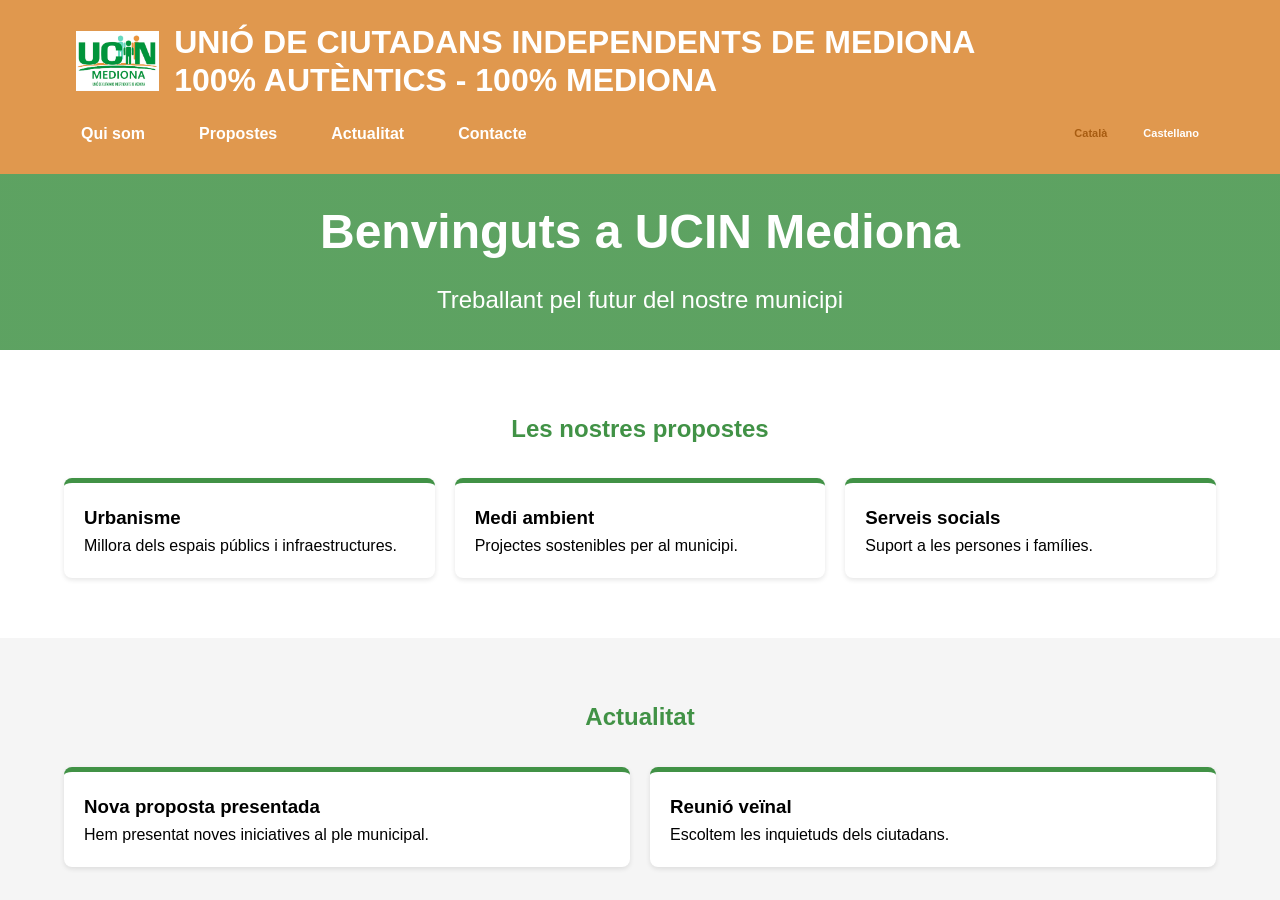
<file: index.html>
<!DOCTYPE html>
<html lang="ca">
<head>
  <meta charset="UTF-8">
  <meta http-equiv="refresh" content="0; url=html/index.html">
  <title>Redirigiendo...</title>
</head>
<body>
  <p>Si no eres redirigido, haz clic <a href="html/index.html">aquí</a>.</p>
</body>
</html>
</file>
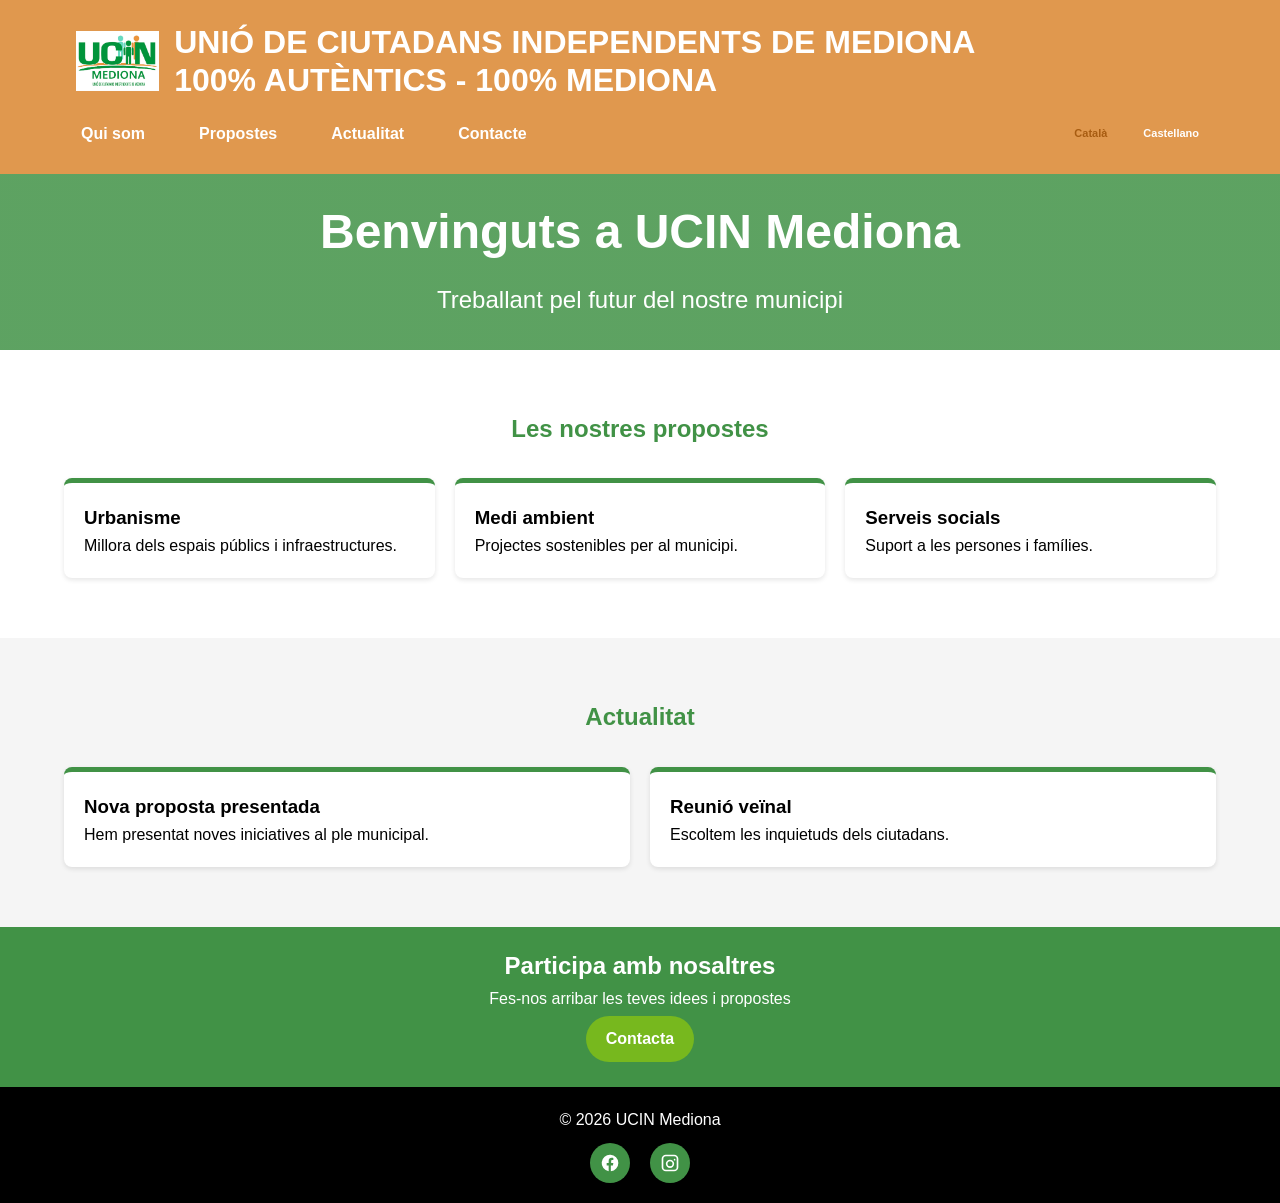
<file: html/index.html>
<!DOCTYPE html>
<html lang="ca">
<head>
  <meta charset="UTF-8">
  <meta name="viewport" content="width=device-width, initial-scale=1.0">
  <title data-i18n="site.title">UCIN Mediona</title>
  <link rel="stylesheet" href="../css/styles.css">
</head>
<body>

  <div id="header"></div>

  <!-- HERO -->
  <section class="hero">
    <div class="container">
      <h2 data-i18n="index.hero.title"></h2>
      <p data-i18n="index.hero.subtitle"></p>
    </div>
  </section>

  <!-- PROPOSTES -->
  <section class="section">
    <div class="container">
      <h2 data-i18n="index.proposals.title"></h2>
      <div class="cards">

        <div class="card">
          <h3 data-i18n="index.proposals.urbanism.title"></h3>
          <p data-i18n="index.proposals.urbanism.text"></p>
        </div>

        <div class="card">
          <h3 data-i18n="index.proposals.environment.title"></h3>
          <p data-i18n="index.proposals.environment.text"></p>
        </div>

        <div class="card">
          <h3 data-i18n="index.proposals.social.title"></h3>
          <p data-i18n="index.proposals.social.text"></p>
        </div>

      </div>
    </div>
  </section>

  <!-- NOTICIAS -->
  <section class="section light">
    <div class="container">
      <h2 data-i18n="index.news.title"></h2>
      <div class="cards">

        <div class="card">
          <h3 data-i18n="index.news.item1.title"></h3>
          <p data-i18n="index.news.item1.text"></p>
        </div>

        <div class="card">
          <h3 data-i18n="index.news.item2.title"></h3>
          <p data-i18n="index.news.item2.text"></p>
        </div>

      </div>
    </div>
  </section>

  <!-- CTA -->
  <section class="cta">
    <div class="container">
      <h2 data-i18n="index.cta.title"></h2>
      <p data-i18n="index.cta.text"></p>
      <a href="#" class="btn primary" data-i18n="index.cta.button"></a>
    </div>
  </section>

  <div id="footer"></div>
  <script src="../js/include.js"></script>
  <script src="../js/i18n.js"></script>
</body>
</html>
</file>
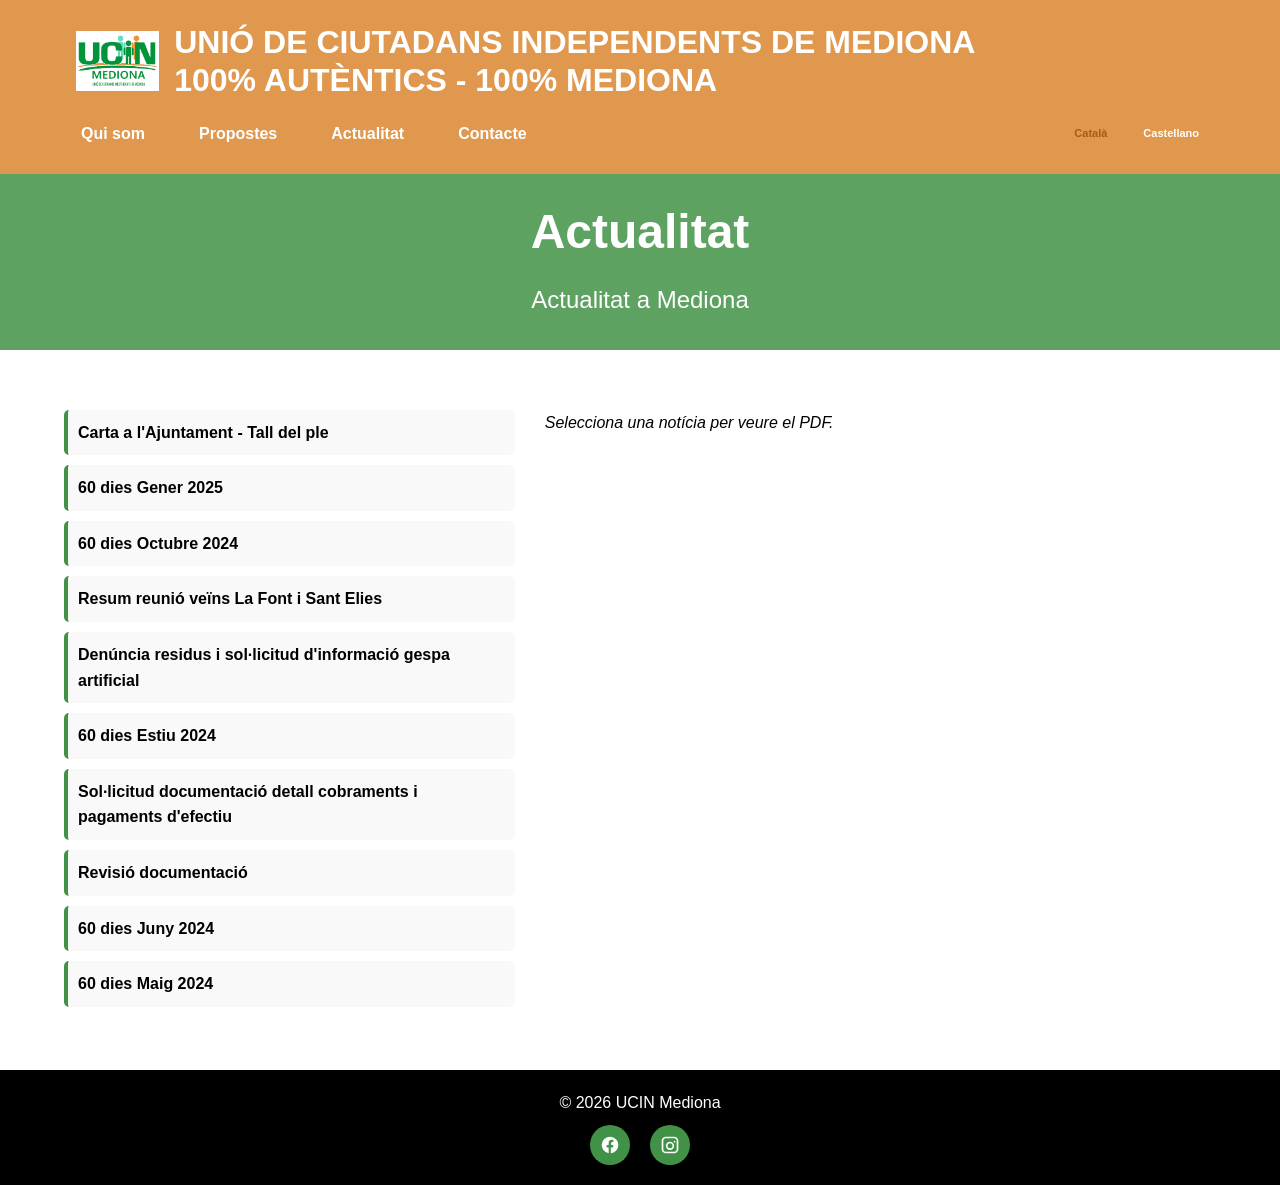
<file: html/actualitat.html>
<!DOCTYPE html>
<html lang="ca">
<head>
  <meta charset="UTF-8">
  <meta name="viewport" content="width=device-width, initial-scale=1.0">
  <title data-i18n="actualitat.page.title"></title>

  <link rel="stylesheet" href="../css/styles.css">
</head>

<body>

  <div id="header"></div>

  <!-- HERO -->
  <section class="hero">
    <div class="container">
      <h2 data-i18n="actualitat.hero.title"></h2>
      <p data-i18n="actualitat.hero.subtitle"></p>
    </div>
  </section>

  <section class="section">
    <div class="container containerActualidad">

      <!-- LISTADO -->
      <div class="box">
        <div id="lista-noticias"></div>
      </div>

      <!-- VISOR -->
      <div>
        <p id="contenido" class="caja-fija">
          <i data-i18n="actualitat.viewer.placeholder"></i>
        </p>
      </div>

    </div>
  </section>

  <div id="footer"></div>
  <script defer src="../js/i18n.js"></script>
  <script src="../js/include.js"></script>
  <script src="../js/actualitat.js"></script>
</body>
</html>
</file>
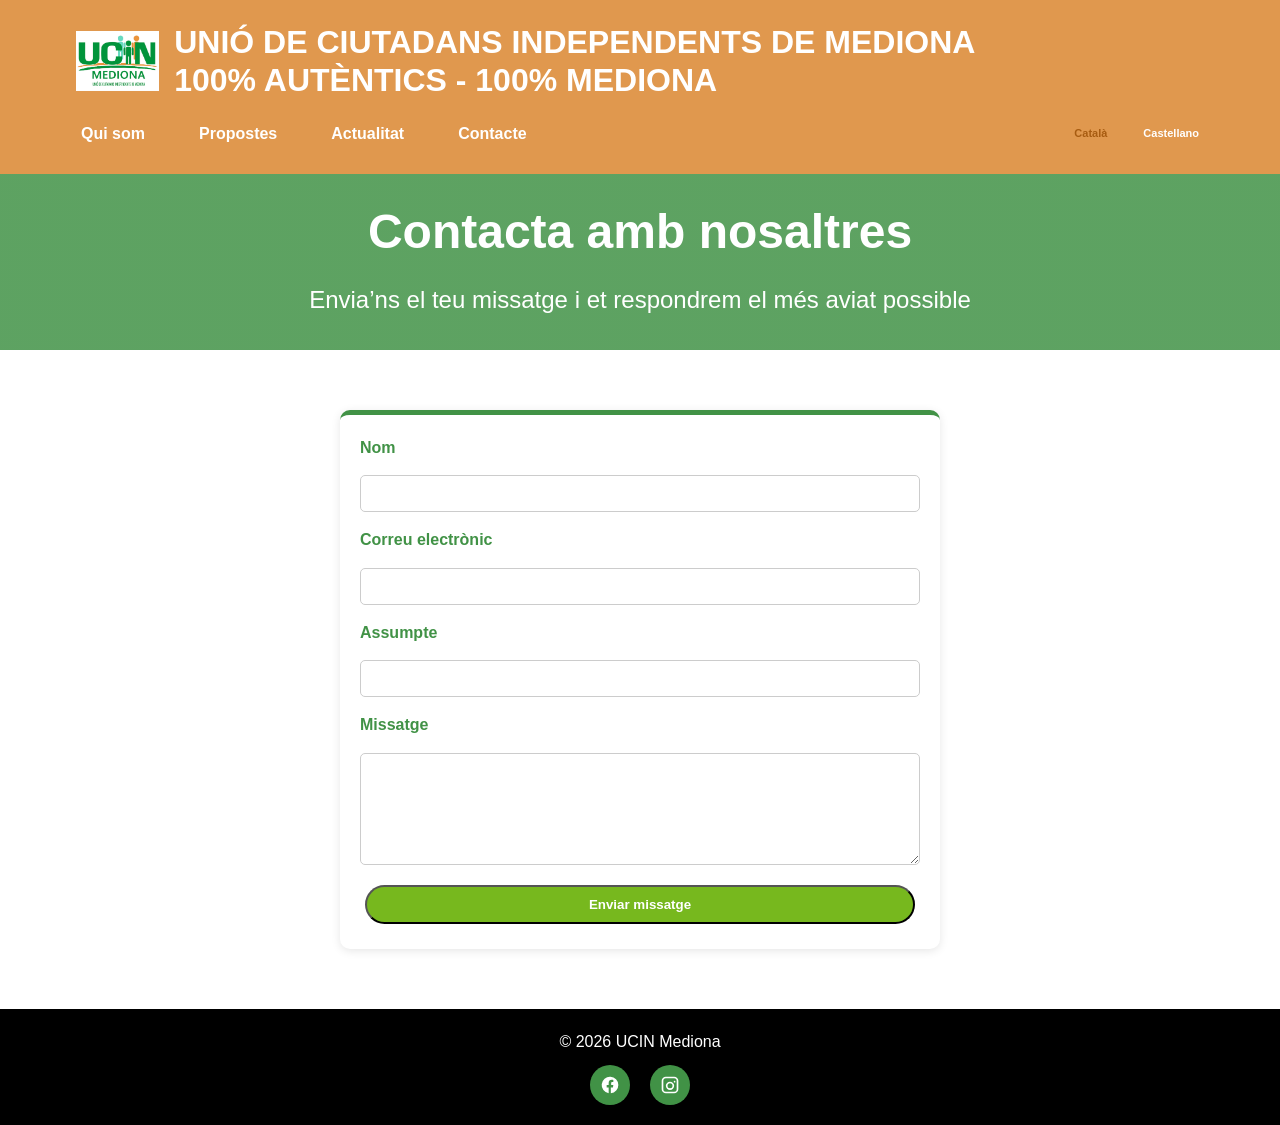
<file: html/contacta.html>
<!DOCTYPE html>
<html lang="ca">
<head>
  <meta charset="UTF-8">
  <meta name="viewport" content="width=device-width, initial-scale=1.0">
  <title data-i18n="contact.page.title"></title>
  <link rel="stylesheet" href="../css/styles.css">
</head>
<body>

  <div id="header"></div>

  <!-- HERO -->
  <section class="hero">
    <div class="container">
      <h2 data-i18n="contact.hero.title"></h2>
      <p data-i18n="contact.hero.subtitle"></p>
    </div>
  </section>

  <!-- CONTACT FORM -->
  <section class="section">
    <div class="container">

      <form class="contact-form" action="mailto:rebersian@gmail.com" method="post" enctype="text/plain">

        <label for="name" data-i18n="contact.form.name"></label>
        <input type="text" id="name" name="name" required>

        <label for="email" data-i18n="contact.form.email"></label>
        <input type="email" id="email" name="email" required>

        <label for="subject" data-i18n="contact.form.subject"></label>
        <input type="text" id="subject" name="subject" required>

        <label for="message" data-i18n="contact.form.message"></label>
        <textarea id="message" name="message" rows="6" required></textarea>

        <button type="submit" class="btn primary" data-i18n="contact.form.button"></button>

      </form>

    </div>
  </section>

  <div id="footer"></div>
  <script src="../js/include.js"></script>
  <script src="../js/i18n.js"></script>
</body>
</html>
</file>
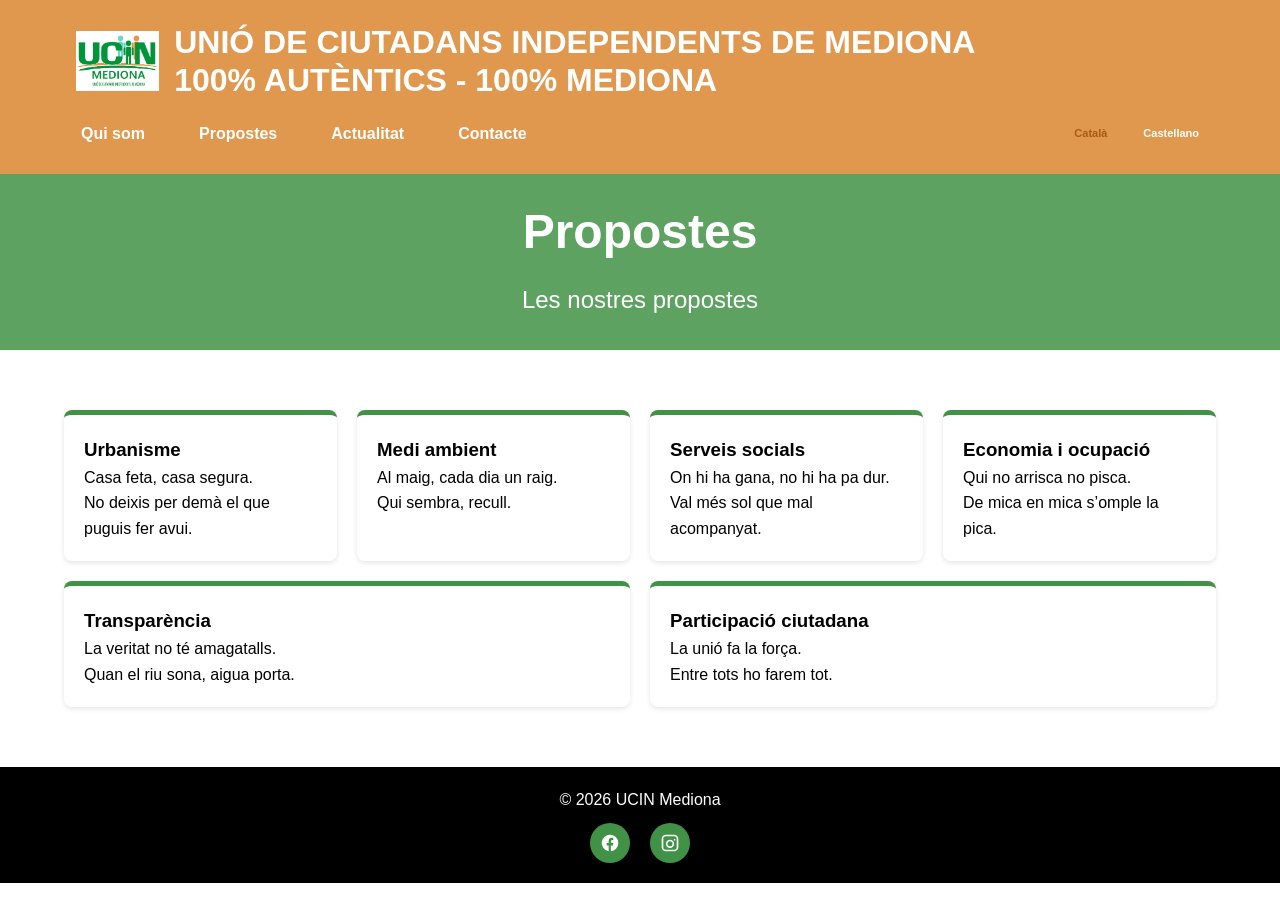
<file: html/propostes.html>
<!DOCTYPE html>
<html lang="ca">
<head>
  <meta charset="UTF-8">
  <meta name="viewport" content="width=device-width, initial-scale=1.0">
  <title data-i18n="proposals.page.title"></title>

  <link rel="stylesheet" href="../css/styles.css">
</head>

<body>

  <div id="header"></div>

  <!-- HERO -->
  <section class="hero">
    <div class="container">
      <h2 data-i18n="proposals.hero.title"></h2>
      <p data-i18n="proposals.hero.subtitle"></p>
    </div>
  </section>

  <section class="section">
    <div class="container">
      <div class="cards">

        <div class="card">
          <h3 data-i18n="proposals.cards.urbanism.title"></h3>
          <p data-i18n="proposals.cards.urbanism.text1"></p>
          <p data-i18n="proposals.cards.urbanism.text2"></p>
        </div>

        <div class="card">
          <h3 data-i18n="proposals.cards.environment.title"></h3>
          <p data-i18n="proposals.cards.environment.text1"></p>
          <p data-i18n="proposals.cards.environment.text2"></p>
        </div>

        <div class="card">
          <h3 data-i18n="proposals.cards.social.title"></h3>
          <p data-i18n="proposals.cards.social.text1"></p>
          <p data-i18n="proposals.cards.social.text2"></p>
        </div>

        <div class="card">
          <h3 data-i18n="proposals.cards.economy.title"></h3>
          <p data-i18n="proposals.cards.economy.text1"></p>
          <p data-i18n="proposals.cards.economy.text2"></p>
        </div>

        <div class="card">
          <h3 data-i18n="proposals.cards.transparency.title"></h3>
          <p data-i18n="proposals.cards.transparency.text1"></p>
          <p data-i18n="proposals.cards.transparency.text2"></p>
        </div>

        <div class="card">
          <h3 data-i18n="proposals.cards.participation.title"></h3>
          <p data-i18n="proposals.cards.participation.text1"></p>
          <p data-i18n="proposals.cards.participation.text2"></p>
        </div>

      </div>

    </div>
  </section>

  <div id="footer"></div>
  <script src="../js/include.js"></script>
  <script src="../js/actualitat.js"></script>
  <script src="../js/i18n.js"></script>
</body>
</html>
</file>
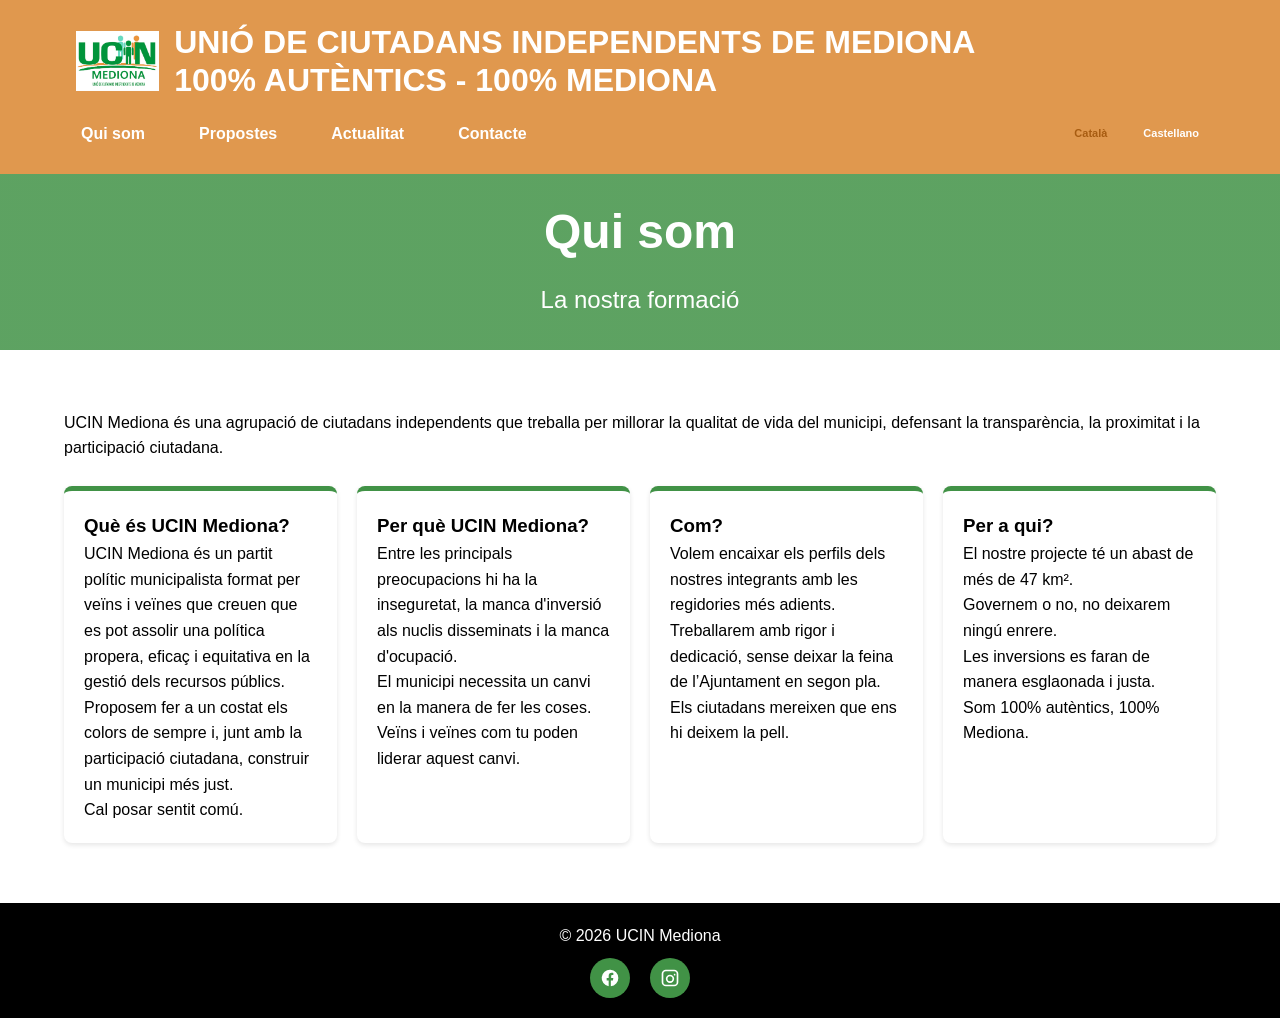
<file: html/qui-som.html>
<!DOCTYPE html>
<html lang="ca">
<head>
  <meta charset="UTF-8">
  <meta name="viewport" content="width=device-width, initial-scale=1.0">
  <title data-i18n="qui_som.page.title"></title>

  <link rel="stylesheet" href="../css/styles.css">
</head>

<body>

  <div id="header"></div>

  <!-- HERO -->
  <section class="hero">
    <div class="container">
      <h2 data-i18n="qui_som.hero.title"></h2>
      <p data-i18n="qui_som.hero.subtitle"></p>
    </div>
  </section>

  <!-- CONTINGUT -->
  <section class="section">
    <div class="container">
      <p data-i18n="qui_som.content.intro"></p>

      <br>

      <div class="cards">

        <!-- CARD 1 -->
        <div class="card">
          <h3 data-i18n="qui_som.cards.card1.title"></h3>
          <p data-i18n="qui_som.cards.card1.text1"></p>
          <p data-i18n="qui_som.cards.card1.text2"></p>
          <p data-i18n="qui_som.cards.card1.text3"></p>
        </div>

        <!-- CARD 2 -->
        <div class="card">
          <h3 data-i18n="qui_som.cards.card2.title"></h3>
          <p data-i18n="qui_som.cards.card2.text1"></p>
          <p data-i18n="qui_som.cards.card2.text2"></p>
          <p data-i18n="qui_som.cards.card2.text3"></p>
        </div>

        <!-- CARD 3 -->
        <div class="card">
          <h3 data-i18n="qui_som.cards.card3.title"></h3>
          <p data-i18n="qui_som.cards.card3.text1"></p>
          <p data-i18n="qui_som.cards.card3.text2"></p>
          <p data-i18n="qui_som.cards.card3.text3"></p>
        </div>

        <!-- CARD 4 -->
        <div class="card">
          <h3 data-i18n="qui_som.cards.card4.title"></h3>
          <p data-i18n="qui_som.cards.card4.text1"></p>
          <p data-i18n="qui_som.cards.card4.text2"></p>
          <p data-i18n="qui_som.cards.card4.text3"></p>
          <p data-i18n="qui_som.cards.card4.text4"></p>
        </div>

      </div>

    </div>
  </section>

  <div id="footer"></div>
  <script src="../js/include.js"></script>
  <script src="../js/i18n.js"></script>
</body>
</html>
</file>
<file: css/styles.css>
/* RESET */
* {
  margin: 0;
  padding: 0;
  box-sizing: border-box;
}

/* VARIABLES (TUS COLORES) */
:root {
  --primary: #419246;
  --primary-light: #77b81e;
  --primary-hover: #3e8e41;
  --menu: #e0984e;
  --danger: #ff0000;
  --dark: #000000;
  --white: #ffffff;
  --light: #f5f5f5;
}

/* GENERAL */
body {
  font-family: "Open Sans", sans-serif;
  line-height: 1.6;
  color: var(--dark);
}

.container {
  width: 90%;
  max-width: 1100px;
  margin: auto;
}

/* NAVBAR */
.navbar {
  background: var(--menu);
  padding: 15px 0;
}
.navbar2 {
  background: var(--primary);
  padding: 15px 0;
}

.navbar ul {
  display: flex;
  justify-content: center;
  list-style: none;
  gap: 20px;
}

.navbar a {
  color: var(--white);
  text-decoration: none;
  font-weight: bold;
  padding: 8px 12px;
  border-radius: 5px;
  position: relative;
  transition: all 0.25s ease;
}

.navbar a:hover {
  transform: translateY(-3px) scale(1.05);
  border-radius: 8px;
}

.navbar .logo img {
  height: 60px;
}

.logo {
  display: flex;
  align-items: center;
  gap: 15px;
  text-decoration: none;
  color: white;
}

.logo img {
  height: 60px;
  width: auto;
}

.logo span {
  display: flex;
  flex-direction: column;
  justify-content: center;
  line-height: 1.2;
  white-space: pre-line;
}

.logo span br {
  margin-bottom: 1px;
}

/* HERO */
.hero {
  background: linear-gradient(rgba(65, 146, 70, 0.85), rgba(65, 146, 70, 0.85));
  color: var(--white);
  text-align: center;
  padding: 20px 20px;
}

.hero h2 {
  font-size: 2.5rem;
}

.hero p {
  margin: 10px 0;
  font-size: 1.5rem;
}

/* BOTONES */
.btn {
  padding: 10px 20px;
  margin: 5px;
  border-radius: 25px;
  text-decoration: none;
  font-weight: bold;
  display: inline-block;
}

.primary {
  background: var(--primary-light);
  color: var(--white);
}

.primary:hover {
  background: var(--primary-hover);
  transform: translateY(-5px);
  box-shadow: 0 8px 15px rgba(0, 0, 0, 0.2);
}

.secondary {
  border: 2px solid var(--white);
  color: var(--white);
}

.secondary:hover {
  background: var(--white);
  color: var(--primary);
  transform: translateY(-5px);
  box-shadow: 0 8px 15px rgba(0, 0, 0, 0.2);
}

a,
.btn {
  transition: all 0.3s ease;
}

/* SECCIONES */
.section {
  padding: 60px 0;
}

.section.light {
  background: var(--light);
}

.section h2 {
  text-align: center;
  margin-bottom: 30px;
  color: var(--primary);
}

/* CARDS */
.cards {
  display: flex;
  gap: 20px;
  flex-wrap: wrap;
}

.card {
  background: var(--white);
  padding: 20px;
  flex: 1;
  min-width: 250px;
  border-radius: 8px;
  border-top: 5px solid var(--primary);
  box-shadow: 0 2px 5px rgba(0, 0, 0, 0.1);
  transition: 0.3s;
}

.card:hover {
  transform: translateY(-5px);
}

/* CTA */
.cta {
  background: var(--primary);
  color: var(--white);
  text-align: center;
  padding: 20px 20px;
}

.cta h2 {
  color: var(--white);
}

/* ALERTA / IMPORTANTE */
.alert {
  color: var(--danger);
  text-align: center;
  font-weight: bold;
}

/* FOOTER */
.footer {
  background: #000000;
  color: #ffffff;
  padding: 20px 0;
  text-align: center;
}

.footer .container {
  display: flex;
  flex-direction: column;
  align-items: center;
  gap: 10px;
}

/* REDES */
.social {
  display: flex;
  gap: 20px;
}

.social a {
  display: flex;
  align-items: center;
  justify-content: center;
  width: 40px;
  height: 40px;
  border-radius: 50%;
  background: #419246; /* verde UCIN */
  transition: 0.3s;
}

.social a:hover {
  background: #3e8e41;
  transform: translateY(-5px);
}

/* ICONOS */
.icon {
  width: 20px;
  height: 20px;
  fill: #ffffff;
}

/* FORMULARIO CONTACTO */
.contact-form {
  display: flex;
  flex-direction: column;
  gap: 15px;
  max-width: 600px;
  margin: auto;
  background: #ffffff;
  padding: 20px;
  border-radius: 10px;
  border-top: 5px solid #419246;
  box-shadow: 0 2px 10px rgba(0, 0, 0, 0.1);
}

.contact-form label {
  font-weight: bold;
  color: #419246;
}

.contact-form input,
.contact-form textarea {
  padding: 10px;
  border: 1px solid #ccc;
  border-radius: 5px;
  font-family: "Open Sans", sans-serif;
}

.contact-form input:focus,
.contact-form textarea:focus {
  outline: none;
  border-color: #419246;
}

.containerActualidad {
  display: grid;
  grid-template-columns: 40% 60%;
  gap: 20px;
  align-items: start;
}

#lista-noticias {
  display: flex;
  flex-direction: column;
  gap: 10px;
  max-height: 600px;
  overflow-y: auto;
  padding-right: 10px;
}
#contenido {
  width: 100%;
  height: 600px;
  background: #fff;
  border-radius: 8px;
  overflow: hidden;
}
.caja-fija {
  width: 100%;
  height: 600px;
  overflow: hidden;
}
#lista-noticias a {
  display: block;
  padding: 10px;
  border-radius: 5px;
  text-decoration: none;
  color: #000;
  font-weight: bold;
  transition: all 0.25s ease;
  border-left: 4px solid #419246;
  background: #f9f9f9;
}

#lista-noticias a:hover {
  background: #419246;
  color: white;
  transform: translateX(5px);
}

/* layout header */
.navbar-inner {
  display: flex;
  align-items: center;
  justify-content: space-between;
  gap: 20px;
}

/* menu */
.menu ul {
  display: flex;
  align-items: center;
  gap: 15px;
  list-style: none;
}

/* idiomas */
.active {
  color: #a75c11 !important;
}

.lang {
  display: flex;
  gap: 2px;
}

.lang-btn {
  font-size: 11px;
  padding: 2px 4px;
  border-radius: 3px;
}

/* @media (max-width: 768px) {
  .containerActualidad {
    grid-template-columns: 1fr;
  }

  #contenido {
    height: 400px;
  }
} */

@media (max-width: 768px) {
  .navbar-inner {
    flex-direction: column;
    align-items: center;
  }

  .navbar ul {
    display: inherit;
    justify-content: center;
    list-style: none;
  }

  .menu ul {
    flex-direction: column;
    width: 100%;
    text-align: center;
  }

  .menu ul li {
    width: 100%;
  }

  .menu a {
    display: block;
    width: 100%;
    padding: 10px;
  }

  .logo {
    flex-direction: column;
    text-align: center;
  }
  .hero {
    padding: 20px 10px;
  }

  .hero h2 {
    font-size: 1.3rem;
  }

  .hero p {
    font-size: 0.95rem;
  }

  .section h2 {
    font-size: 1.3rem;
  }

  .cards {
    flex-direction: column;
  }

  .card {
    width: 100%;
  }
  .btn {
    width: 100%;
    text-align: center;
  }
  .contact-form {
    padding: 15px;
  }

  .contact-form input,
  .contact-form textarea {
    font-size: 16px; /* evita zoom en iPhone */
  }
  .footer .container {
    text-align: center;
  }

  .social {
    justify-content: center;
  }

  .navbar .logo img {
    height: 40px;
  }

  .logo span {
    font-size: 1rem;
    display: flex;
    flex-direction: column;
    justify-content: center;
    line-height: 1.2;
    white-space: pre-line;
  }
}
@media (min-width: 769px) and (max-width: 1024px) {
  .container {
    width: 95%;
  }

  .cards {
    flex-wrap: wrap;
  }

  .card {
    flex: 1 1 45%;
  }

  .hero h2 {
    font-size: 2.2rem;
  }
}
@media (min-width: 1200px) {
  .container {
    max-width: 1200px;
  }

  .hero h2 {
    font-size: 3rem;
  }
}
</file>
